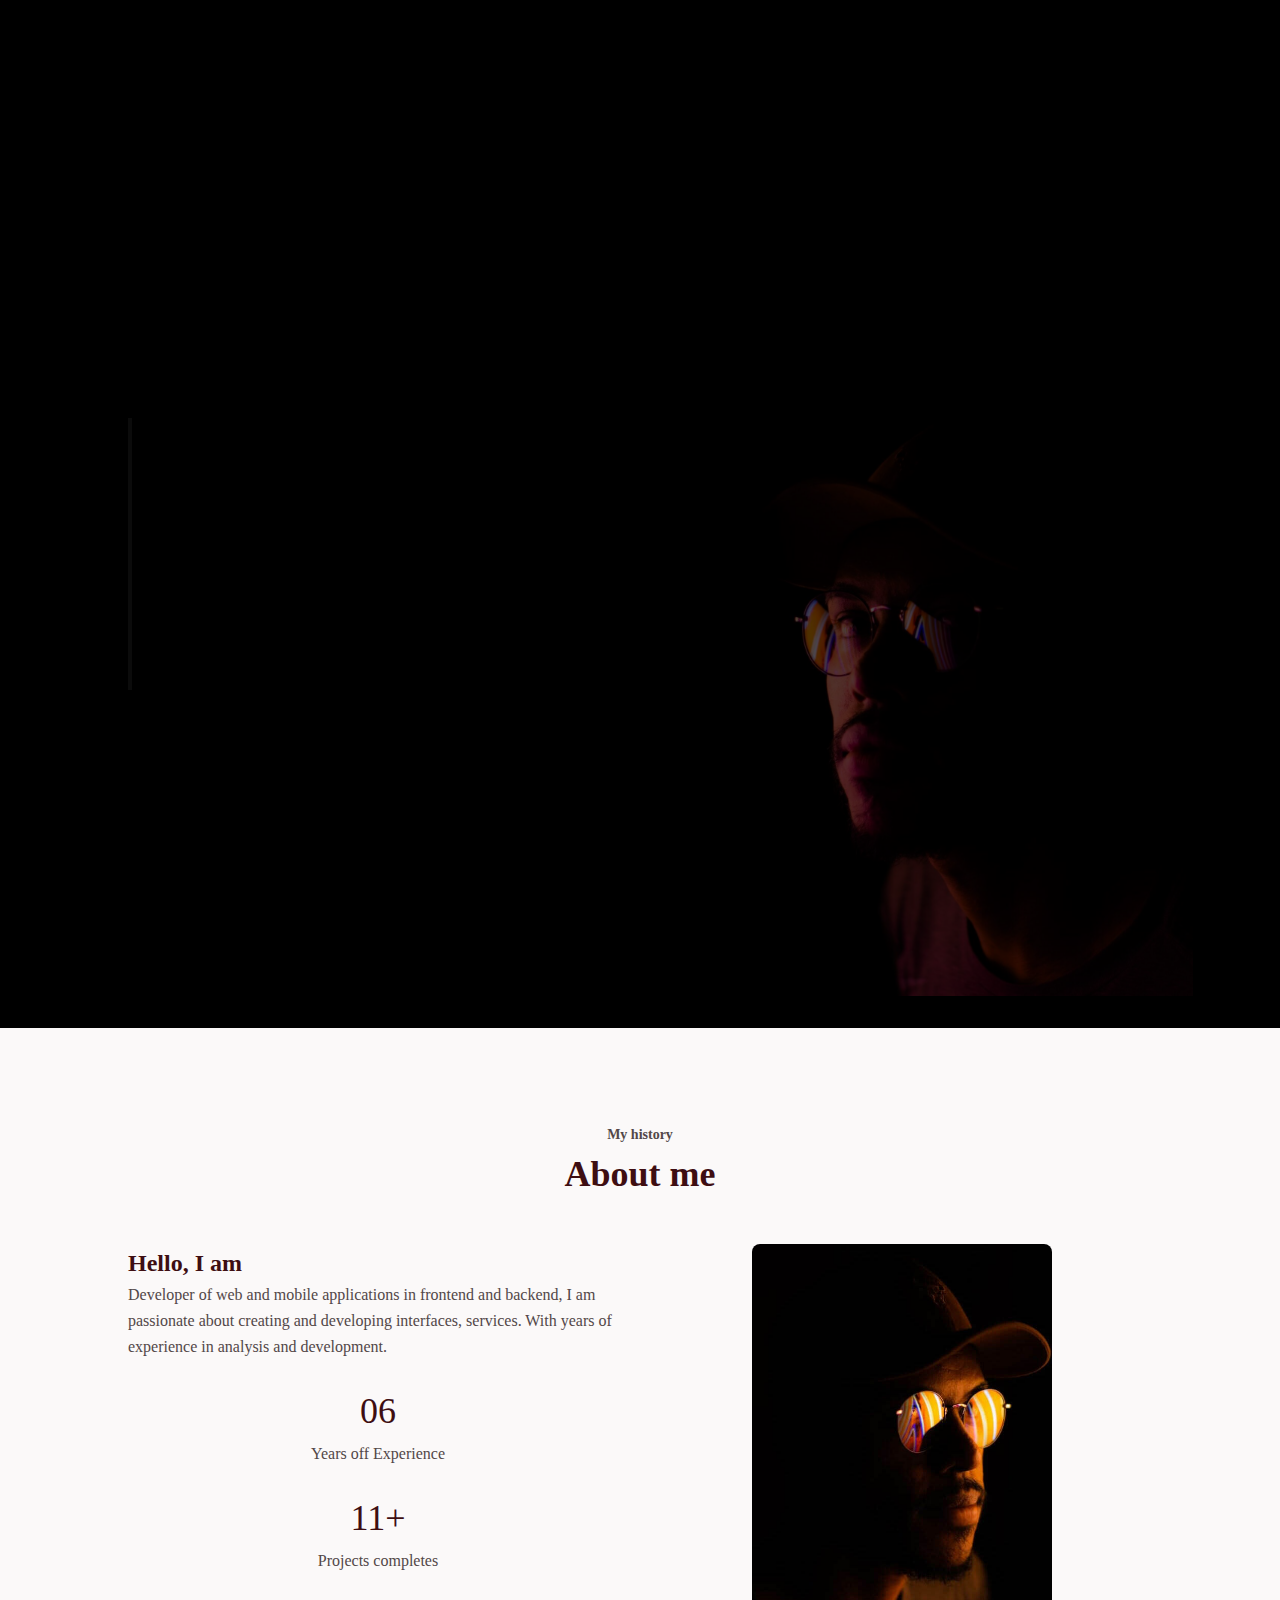
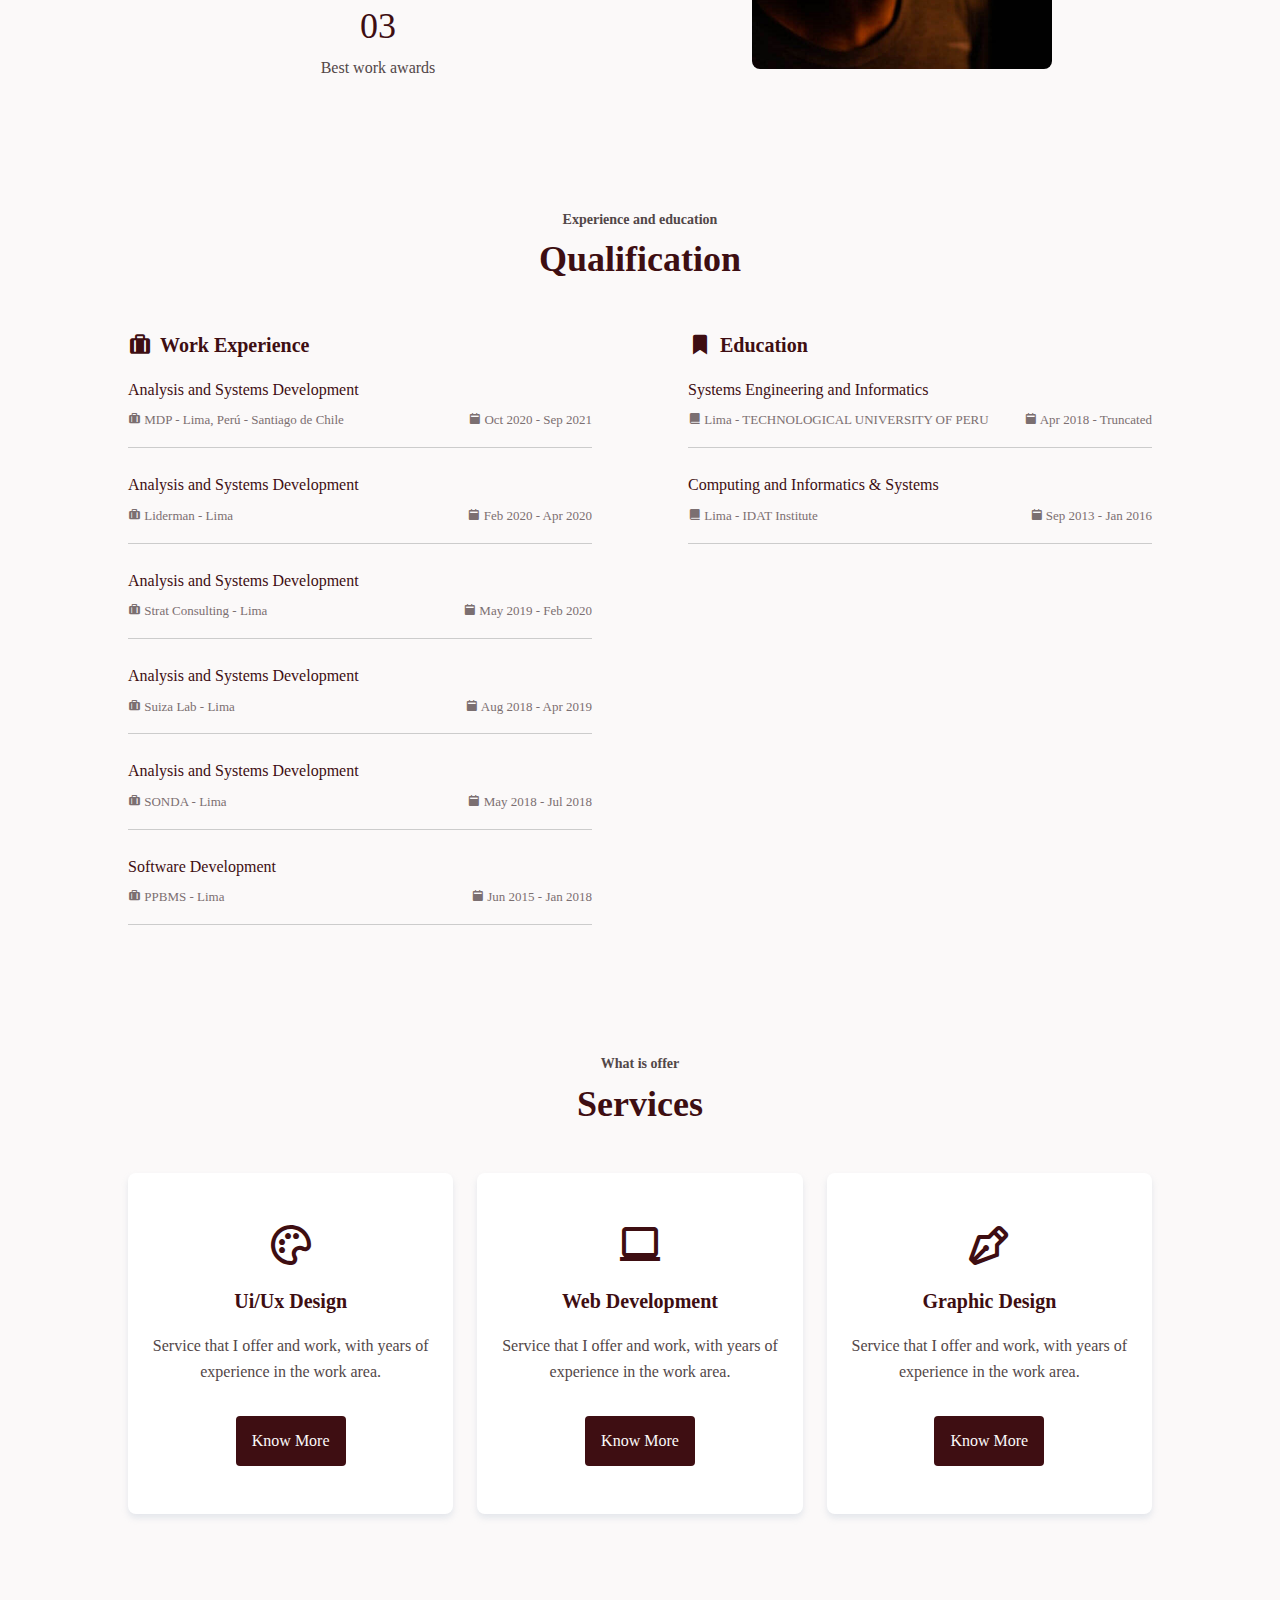
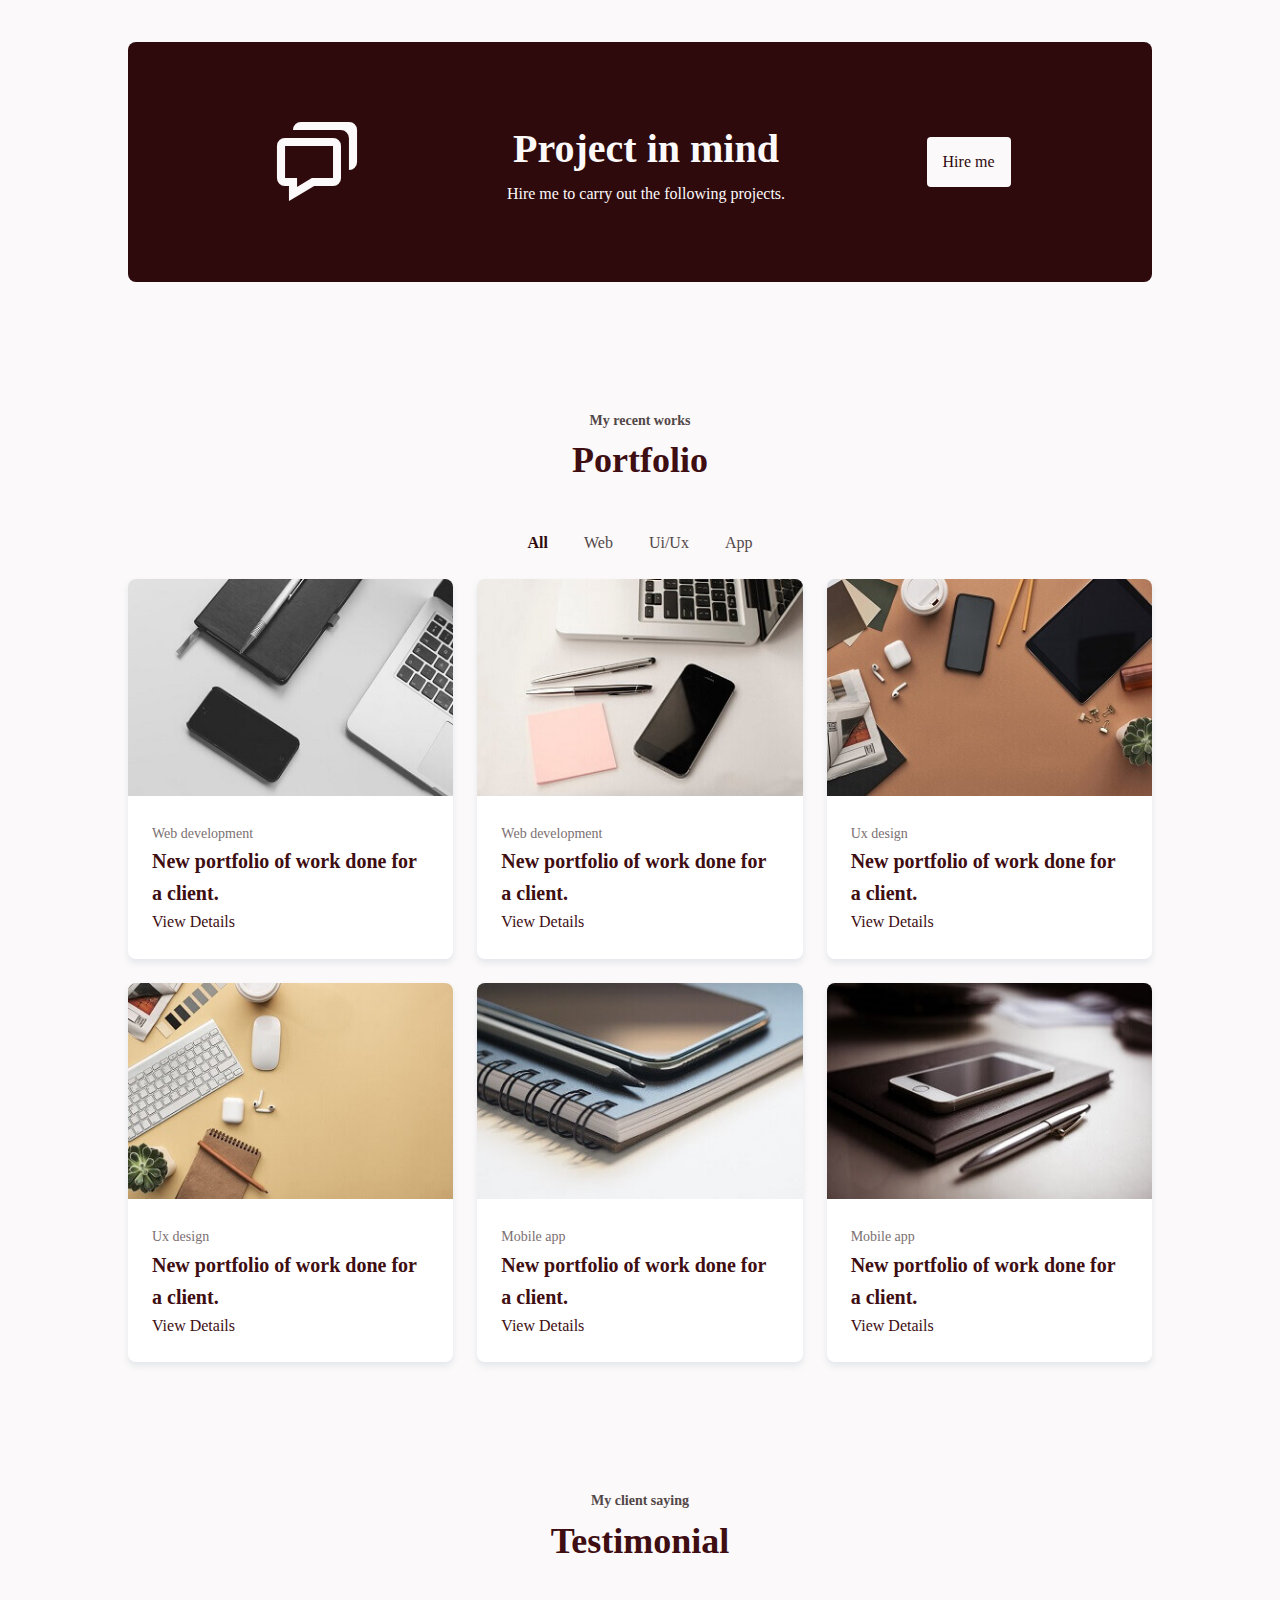
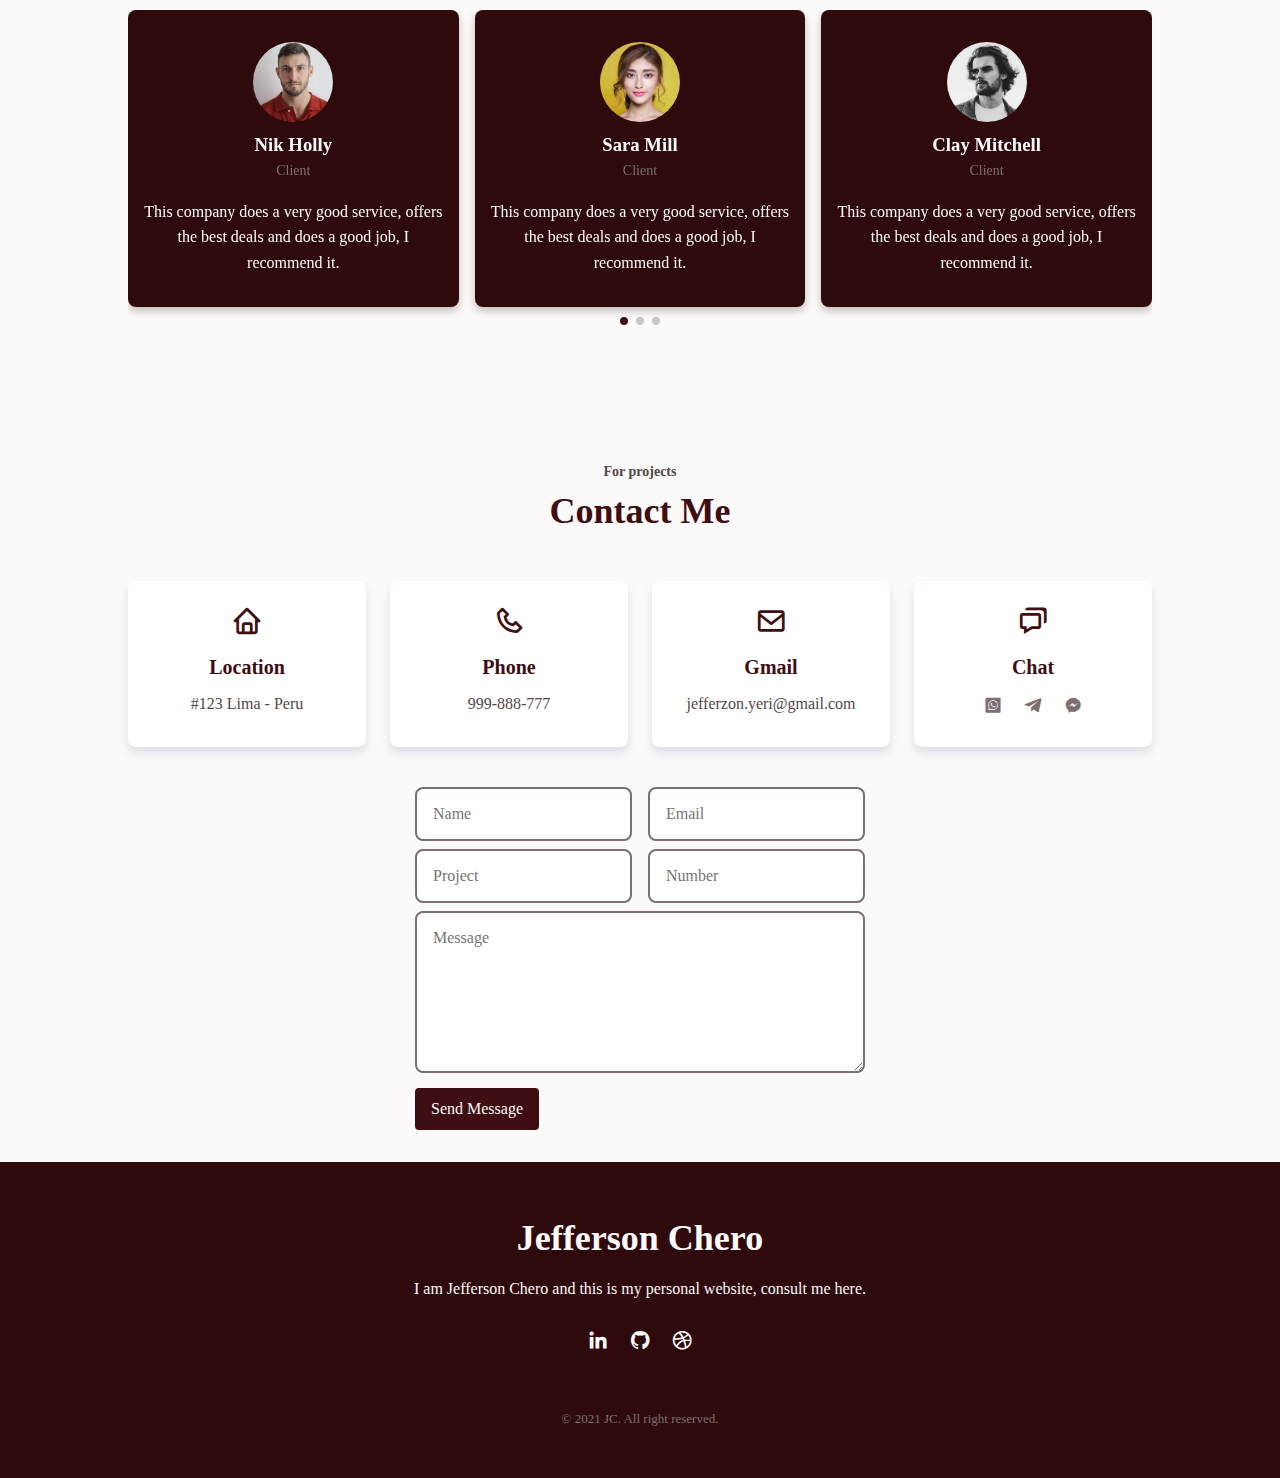
<file: index.html>
<!DOCTYPE html>
<html lang="en">

<head>
    <meta charset="UTF-8">
    <meta http-equiv="X-UA-Compatible" content="IE=edge">
    <meta name="viewport" content="width=device-width, initial-scale=1.0">
    <!--SWIPER CSS-->
    <link rel="stylesheet" href="assets/css/swiper-bundle.min.css">
    <!--BOX ICONS-->
    <link href='https://unpkg.com/boxicons@2.0.9/css/boxicons.min.css' rel='stylesheet'>
    <!--CSS-->
    <link rel="stylesheet" href="assets/css/styles.css">

    <title>Portafolio</title>
</head>

<body>
    <!--SCROLL TOP-->
    <a href="#" class="scrolltop" id="scroll-top">
        <i class='bx bx-chevron-up scrolltop__icon'></i>
    </a>
    <!--HEADER-->
    <header class="l-header" id="header">
        <nav class="nav bd-container">
            <a href="#" class="nav__logo">Jefferson Chero</a>

            <div class="nav__menu" id="nav-menu">
                <ul class="nav__list">
                    <li class="nav__item"><a href="#home" class="nav__link active-link">Home</a></li>
                    <li class="nav__item"><a href="#about" class="nav__link">About</a></li>
                    <li class="nav__item"><a href="#services" class="nav__link">Services</a></li>
                    <li class="nav__item"><a href="#portfolio" class="nav__link">Portfolio</a></li>
                    <li class="nav__item"><a href="#contact" class="nav__link">Contact</a></li>
                </ul>
            </div>
            <div class="nav__toggle" id="nav-toggle">
                <i class='bx bx-menu'></i>
            </div>
        </nav>
    </header>
    <main class="l-main">
        <!--HOME-->
        <section class="home section" id="home">
            <div class="home__container bd-container bd-grid">
                <div class="home__data">
                    <span class="home__greeting">Hello, My name is</span>
                    <h1 class="home__name">Jefferson Chero</h1>
                    <span class="home__profession">Web Developer</span>
                    <a download="" href="assets/pdf/Jefferson Chero Blanquillo.pdf" class="button button-light home__button">Download Cv</a>
                </div>
                <div class="home__social">
                    <a href="https://www.facebook.com/Jefferson.yeri.CB" class="home__social-icon" target="_blank"><i class='bx bxl-facebook-square' ></i></a>
                    <a href="https://www.instagram.com/jefferson.yeri" class="home__social-icon" target="_blank"><i class='bx bxl-instagram' ></i></a>
                    <a href="https://twitter.com/JeffersonYeriCB" class="home__social-icon" target="_blank"><i class='bx bxl-twitter' ></i></a>
                </div>
                <div class="home__img">
                    <img src="assets/img/home.jpg" alt="">
                </div>
            </div>
        </section>
        <!--ABOUT-->
        <section class="about section bd-container" id="about">
            <span class="section-subtitle">My history</span>
            <h2 class="section-title">About me</h2>

            <div class="about__container bd-grid">
                <div class="about__data bd-grid">
                    <p class="about__description"><span>Hello, I am <br></span> Developer of web and mobile applications in frontend and backend, I am passionate about creating and developing interfaces, services. With years of experience in analysis and development.</p>
                    <div>
                        <span class="about__number">06</span>
                        <span class="about__achievement">Years off Experience</span>
                    </div>
                    <div>
                        <span class="about__number">11+</span>
                        <span class="about__achievement">Projects completes</span>
                    </div>
                    <div>
                        <span class="about__number">03</span>
                        <span class="about__achievement">Best work awards</span>
                    </div>
                </div>
                <img src="assets/img/about.jpg" alt="" class="about__img">
            </div>
        </section>
        <!--QUALIFICATION-->
        <section class="qualification section bd-container">
            <span class="section-subtitle">Experience and education</span>
            <h2 class="section-title">Qualification</h2>
            <div class="qualification__container bd-grid">
                <div class="qualification__content">
                    <h2 class="qualification__title">
                        <i class='bx bxs-briefcase-alt qualification__title-icon'></i> Work Experience
                    </h2>
                    <div class="bd-grid">
                        <div class="qualification__data">
                            <h3 class="qualification__area">Analysis and Systems Development</h3>
                            <div class="qualification__box">
                                <span class="qualification__work">
                                    <i class='bx bxs-briefcase-alt qualification__icon'></i>
                                    MDP - Lima, Perú - Santiago de Chile
                                </span>
                                <span class="qualification__work">
                                    <i class='bx bxs-calendar-alt qualification__icon'></i>
                                    Oct 2020 - Sep 2021
                                </span>
                            </div>
                        </div>
                        <div class="qualification__data">
                            <h3 class="qualification__area">Analysis and Systems Development</h3>
                            <div class="qualification__box">
                                <span class="qualification__work">
                                    <i class='bx bxs-briefcase-alt qualification__icon'></i>
                                    Liderman - Lima
                                </span>
                                <span class="qualification__work">
                                    <i class='bx bxs-calendar-alt qualification__icon'></i>
                                    Feb 2020 - Apr 2020
                                </span>
                            </div>
                        </div>
                        <div class="qualification__data">
                            <h3 class="qualification__area">Analysis and Systems Development</h3>
                            <div class="qualification__box">
                                <span class="qualification__work">
                                    <i class='bx bxs-briefcase-alt qualification__icon'></i>
                                    Strat Consulting - Lima
                                </span>
                                <span class="qualification__work">
                                    <i class='bx bxs-calendar-alt qualification__icon'></i>
                                    May 2019 - Feb 2020
                                </span>
                            </div>
                        </div>

                        <div class="qualification__data">
                            <h3 class="qualification__area">Analysis and Systems Development</h3>
                            <div class="qualification__box">
                                <span class="qualification__work">
                                    <i class='bx bxs-briefcase-alt qualification__icon'></i>
                                    Suiza Lab - Lima
                                </span>
                                <span class="qualification__work">
                                    <i class='bx bxs-calendar-alt qualification__icon'></i>
                                    Aug 2018 - Apr 2019
                                </span>
                            </div>
                        </div>

                        <div class="qualification__data">
                            <h3 class="qualification__area">Analysis and Systems Development</h3>
                            <div class="qualification__box">
                                <span class="qualification__work">
                                    <i class='bx bxs-briefcase-alt qualification__icon'></i>
                                    SONDA - Lima
                                </span>
                                <span class="qualification__work">
                                    <i class='bx bxs-calendar-alt qualification__icon'></i>
                                    May 2018 - Jul 2018
                                </span>
                            </div>
                        </div>

                        <div class="qualification__data">
                            <h3 class="qualification__area">Software Development</h3>
                            <div class="qualification__box">
                                <span class="qualification__work">
                                    <i class='bx bxs-briefcase-alt qualification__icon'></i>
                                    PPBMS - Lima
                                </span>
                                <span class="qualification__work">
                                    <i class='bx bxs-calendar-alt qualification__icon'></i>
                                    Jun 2015 - Jan 2018
                                </span>
                            </div>
                        </div>
                    </div>
                </div>
                <div class="qualification__content">
                    <h2 class="qualification__title">
                        <i class='bx bxs-bookmark qualification__title-icon'></i> Education
                    </h2>
                    <div class="bd-grid">
                        <div class="qualification__data">
                            <h3 class="qualification__area">Systems Engineering and Informatics</h3>
                            <div class="qualification__box">
                                <span class="qualification__work">
                                    <i class='bx bxs-book-alt qualification__icon'></i>
                                    Lima - TECHNOLOGICAL UNIVERSITY OF PERU
                                </span>
                                <span class="qualification__work">
                                    <i class='bx bxs-calendar-alt qualification__icon'></i>
                                    Apr 2018 - Truncated
                                </span>
                            </div>
                        </div>
                        <div class="qualification__data">
                            <h3 class="qualification__area">Computing and Informatics & Systems</h3>
                            <div class="qualification__box">
                                <span class="qualification__work">
                                    <i class='bx bxs-book-alt qualification__icon'></i>
                                    Lima - IDAT Institute
                                </span>
                                <span class="qualification__work">
                                    <i class='bx bxs-calendar-alt qualification__icon'></i>
                                    Sep 2013 - Jan 2016
                                </span>
                            </div>
                        </div>
                    </div>
                </div>
            </div>
        </section>
        <!--SERVICES-->
        <section class="services section bd-container" id="services">
            <span class="section-subtitle">What is offer</span>
            <h2 class="section-title">Services</h2>

            <div class="services__container bd-grid">
                <div class="services__data">
                    <i class='bx bx-palette services__icon'></i>
                    <h3 class="services__title">Ui/Ux Design</h3>
                    <p class="services__description">Service that I offer and work, with years of experience in the work area.</p>
                    <a href="#" class="button">Know More</a>
                </div>

                <div class="services__data">
                    <i class='bx bx-laptop services__icon'></i>
                    <h3 class="services__title">Web Development</h3>
                    <p class="services__description">Service that I offer and work, with years of experience in the work area.</p>
                    <a href="#" class="button">Know More</a>
                </div>

                <div class="services__data">
                    <i class='bx bx-pen services__icon'></i>
                    <h3 class="services__title">Graphic Design</h3>
                    <p class="services__description">Service that I offer and work, with years of experience in the work area.</p>
                    <a href="#" class="button">Know More</a>
                </div>
            </div>
        </section>
        <!--PROJECT IN MIND-->
        <section class="project section bd-container">
            <div class="project__container bd-grid">
                <div class="project__data">
                    <i class='bx bx-chat project__icon'></i>

                    <div>
                        <h2 class="project__title">Project in mind</h2>
                        <p class="project__description">Hire me to carry out the following projects.</p>
                    </div>

                    <div>
                        <a href="#" class="button button-white">Hire me</a>
                    </div>
                </div>
            </div>
        </section>
        <!--PORTFOLIO-->
        <section class="portfolio section bd-container" id="portfolio">
            <span class="section-subtitle">My recent works</span>
            <h2 class="section-title">Portfolio</h2>

            <div class="portfolio__nav">
                <span class="portfolio__item active-portfolio" data-filter="all">All</span>
                <span class="portfolio__item" data-filter=".web">Web</span>
                <span class="portfolio__item" data-filter=".ux">Ui/Ux</span>
                <span class="portfolio__item" data-filter=".app">App</span>
            </div>

            <div class="portfolio__container bd-grid">
                <div class="portfolio__content mix web">
                    <a href="#"><img src="assets/img/work1.jpg" alt="" class="portfolio__img"></a>
                    <div class="portfolio__data">
                        <span class="portfolio__subtitle">Web development</span>
                        <a href="#">
                            <h2 class="portfolio__title">New portfolio of work done for a client.</h2>
                            <a href="#" class="button button-link">View Details</a>
                        </a>
                    </div>
                </div>

                <div class="portfolio__content mix web">
                    <a href="#"><img src="assets/img/work2.jpg" alt="" class="portfolio__img"></a>
                    <div class="portfolio__data">
                        <span class="portfolio__subtitle">Web development</span>
                        <a href="#">
                            <h2 class="portfolio__title">New portfolio of work done for a client.</h2>
                            <a href="#" class="button button-link">View Details</a>
                        </a>
                    </div>
                </div>

                <div class="portfolio__content mix ux">
                    <a href="#"><img src="assets/img/work3.jpg" alt="" class="portfolio__img"></a>
                    <div class="portfolio__data">
                        <span class="portfolio__subtitle">Ux design</span>
                        <a href="#">
                            <h2 class="portfolio__title">New portfolio of work done for a client.</h2>
                            <a href="#" class="button button-link">View Details</a>
                        </a>
                    </div>
                </div>

                <div class="portfolio__content mix ux">
                    <a href="#"><img src="assets/img/work4.jpg" alt="" class="portfolio__img"></a>
                    <div class="portfolio__data">
                        <span class="portfolio__subtitle">Ux design</span>
                        <a href="#">
                            <h2 class="portfolio__title">New portfolio of work done for a client.</h2>
                            <a href="#" class="button button-link">View Details</a>
                        </a>
                    </div>
                </div>

                <div class="portfolio__content mix app">
                    <a href="#"><img src="assets/img/work5.jpg" alt="" class="portfolio__img"></a>
                    <div class="portfolio__data">
                        <span class="portfolio__subtitle">Mobile app</span>
                        <a href="#">
                            <h2 class="portfolio__title">New portfolio of work done for a client.</h2>
                            <a href="#" class="button button-link">View Details</a>
                        </a>
                    </div>
                </div>

                <div class="portfolio__content mix app">
                    <a href="#"><img src="assets/img/work6.jpg" alt="" class="portfolio__img"></a>
                    <div class="portfolio__data">
                        <span class="portfolio__subtitle">Mobile app</span>
                        <a href="#">
                            <h2 class="portfolio__title">New portfolio of work done for a client.</h2>
                            <a href="#" class="button button-link">View Details</a>
                        </a>
                    </div>
                </div>
            </div>
        </section>
        <!--TESTIMONIAL-->
        <section class="testimonial section bd-container">
            <span class="section-subtitle">My client saying</span>
            <h2 class="section-title">Testimonial</h2>

            <div class="testimonial__container swiper">
                <div class="swiper-wrapper">
                    <div class="testimonial__content swiper-slide">
                        <img src="assets/img/testimonial1.jpg" alt="" class="testimonial__img">
                        <h3 class="testimonial__title">Nik Holly</h3>
                        <span class="testimonial__client">Client</span>
                        <p class="testimonial__desciption">This company does a very good service, offers the best deals and does a good job, I recommend it.</p>
                    </div>

                    <div class="testimonial__content swiper-slide">
                        <img src="assets/img/testimonial2.jpg" alt="" class="testimonial__img">
                        <h3 class="testimonial__title">Sara Mill</h3>
                        <span class="testimonial__client">Client</span>
                        <p class="testimonial__desciption">This company does a very good service, offers the best deals and does a good job, I recommend it.</p>
                    </div>

                    <div class="testimonial__content swiper-slide">
                        <img src="assets/img/testimonial3.jpg" alt="" class="testimonial__img">
                        <h3 class="testimonial__title">Clay Mitchell</h3>
                        <span class="testimonial__client">Client</span>
                        <p class="testimonial__desciption">This company does a very good service, offers the best deals and does a good job, I recommend it.</p>
                    </div>
                </div>
                <div class="swiper-pagination"></div>
            </div>
        </section>
        <!--CONTACTME-->
        <section class="contact section bd-container" id="contact">
            <span class="section-subtitle">For projects</span>
            <h2 class="section-title">Contact Me</h2>

            <div class="contact__container bd-grid">
                <div class="contact__content bd-grid">
                    <div class="contact__box">
                        <i class='bx bx-home contact__icon'></i>
                        <h3 class="contact__title">Location</h3>
                        <span class="contact__description">#123 Lima - Peru</span>
                    </div>

                    <div class="contact__box">
                        <i class='bx bx-phone contact__icon'></i>
                        <h3 class="contact__title">Phone</h3>
                        <span class="contact__description">999-888-777</span>
                    </div>

                    <div class="contact__box">
                        <i class='bx bx-envelope contact__icon'></i>
                        <h3 class="contact__title">Gmail</h3>
                        <span class="contact__description">jefferzon.yeri@gmail.com</span>
                    </div>

                    <div class="contact__box">
                        <i class='bx bx-chat contact__icon'></i>
                        <h3 class="contact__title">Chat</h3>
                        <div>
                            <a href="#" class="contact__social"><i class='bx bxl-whatsapp-square'></i></a>
                            <a href="#" class="contact__social"><i class='bx bxl-telegram'></i></a>
                            <a href="#" class="contact__social"><i class='bx bxl-messenger'></i></a>
                        </div>
                    </div>
                </div>

                <form action="" class="contact__form">
                    <div class="contact__inputs">
                        <input type="text" placeholder="Name" class="contact__input">
                        <input type="email" placeholder="Email" class="contact__input">
                    </div>

                    <div class="contact__inputs">
                        <input type="text" placeholder="Project" class="contact__input">
                        <input type="number" placeholder="Number" class="contact__input">
                    </div>

                    <textarea name="" id="" cols="0" rows="7" placeholder="Message" class="contact__input"></textarea>

                    <input type="submit" value="Send Message" class="button contact__button">
                </form>
            </div>
        </section>
    </main>
    <!--FOOTER-->
    <footer class="footer">
        <div class="footer__container bd-container">
            <h1 class="footer__title">Jefferson Chero</h1>
            <p class="footer__description">I am Jefferson Chero and this is my personal website, consult me here.</p>

            <div class="footer__social">
                <a href="#" class="footer__link"><i class='bx bxl-linkedin'></i></a>
                <a href="#" class="footer__link"><i class='bx bxl-github'></i></a>
                <a href="#" class="footer__link"><i class='bx bxl-dribbble'></i></a>
            </div>
            <p class="footer__copy">&#169; 2021 JC. All right reserved.</p>
        </div>
    </footer>
    <!--MIXITUP FILTER-->
    <script src="assets/js/mixitup.min.js"></script>
    <!--SWIPER JS-->
    <script src="assets/js/swiper-bundle.min.js"></script>
    <!--GSAP-->
    <script src="assets/js/gsap.min.js"></script>
    <!--MAIN JS-->
    <script src="assets/js/main.js"></script>
</body>

</html>
</file>
<file: assets/index.html>
<!DOCTYPE html>
<html lang="en">

<head>
    <meta charset="UTF-8">
    <meta http-equiv="X-UA-Compatible" content="IE=edge">
    <meta name="viewport" content="width=device-width, initial-scale=1.0">
    <!--SWIPER CSS-->
    <link rel="stylesheet" href="">
    <!--BOX ICONS-->
    <link href='https://unpkg.com/boxicons@2.0.9/css/boxicons.min.css' rel='stylesheet'>
    <!--CSS-->
    <link rel="stylesheet" href="css/styles.css">

    <title>Portafolio</title>
</head>

<body>
    <!--SCROLL TOP-->
    <!--HEADER-->
    <header class="l-header" id="header">
        <nav class="nav bd-container">
            <a href="#" class="nav__logo">Clay Doe</a>

            <div class="nav__menu" id="nav-menu">
                <ul class="nav__list">
                    <li class="nav__item"></li>
                </ul>
            </div>
        </nav>
    </header>
    <main class="l-main">
    </main>
    <!--FOOTER-->
    <!--MIXITUP FILTER-->
    <script src=""></script>
    <!--SWIPER JS-->
    <script src=""></script>
    <!--GSAP-->
    <script src=""></script>
    <!--MAIN JS-->
    <script src="js/main.js"></script>
</body>

</html>
</file>
<file: assets/css/styles.css>
/*GOOGLE FONTS*/

@import url("https://fonts.googleapis.com/css2?family=Poppins:wght@400;500;600;700&display=swap");

/*VARIABLES CSS*/

:root {
    --header-height: 3rem;
    /*Colors*/
    --first-color: #3E0E12;
    --first-color-dark: #2F0A0D;
    --text-color: #524748;
    --first-color-light: #7B6F71;
    --first-color-lighten: #FBF9F9;
    /*Fonts and typography*/
    --body-font: 'Poppins' sans-serif;
    --biggest-font-size: 2.5rem;
    --h1-font-size: 1.5rem;
    --h2-font-size: 1.25rem;
    --h3-font-size: 1.125rem;
    --normal-font-size: .938rem;
    --small-font-size: .813rem;
    --smaller-font-size: .75rem;
    /*Font weight*/
    --font-medium: 500;
    --font-semi-bold: 600;
    --font-bold: 700;
    /*Margenes*/
    --mb-1: .5rem;
    --mb-2: 1rem;
    --mb-3: 1.5rem;
    --mb-4: 2rem;
    --mb-5: 2.5rem;
    --mb-6: 3rem;
    /*Z index*/
    --z-normal: 1;
    --z-tooltip: 10;
    --z-fixed: 100;
}

@media screen and (min-width:768px) {
     :root {
        --biggest-font-size: 4.5rem;
        --h1-font-size: 2.25rem;
        --h2-font-size: 1.5rem;
        --h3-font-size: 1.25rem;
        --normal-font-size: 1rem;
        --small-font-size: .875rem;
        --smaller-font-size: .813rem;
    }
}


/*BASE*/

*,
::before,
::after {
    box-sizing: border-box;
}

html {
    scroll-behavior: smooth;
}

body {
    margin: var(--header-height) 0 0 0;
    font-family: var(--body-font);
    font-size: var(--normal-font-size);
    font-weight: var(--font-medium);
    background-color: var(--first-color-lighten);
    color: var(--text-color);
    line-height: 1.6;
}

h1,
h2,
h3,
ul,
p {
    margin: 0;
}

h2,
h3 {
    font-weight: var(--font-semi-bold);
}

ul {
    padding: 0;
    list-style: none;
}

a {
    text-decoration: none;
}

img {
    max-width: 100%;
    height: auto;
    display: block;
}


/*CLASS CSS*/

.section {
    padding: 4rem 0 2rem;
}

.section-title,
.section-subtitle {
    text-align: center;
}

.section-title {
    font-size: var(--h1-font-size);
    color: var(--first-color);
    margin-bottom: var(--mb-3);
}

.section-subtitle {
    display: block;
    font-size: var(--small-font-size);
    font-weight: var(--font-semi-bold);
}


/*LAYOUT*/

.bd-container {
    max-width: 1024px;
    width: calc(100% - 2rem);
    margin-left: var(--mb-2);
    margin-right: var(--mb-2);
}

.bd-grid {
    display: grid;
    gap: 1.5rem;
}

.l-header {
    width: 100%;
    position: fixed;
    top: 0;
    left: 0;
    z-index: var(--z-fixed);
    background-color: #000;
}


/*NAV*/

.nav {
    height: var(--header-height);
    display: flex;
    justify-content: space-between;
    align-items: center;
}

@media screen and (max-width: 768px) {
    .nav__menu {
        position: fixed;
        top: -100%;
        left: 0;
        width: 100%;
        padding-top: 1.5rem;
        text-align: center;
        background-color: #000;
        transition: .4s;
        box-shadow: 0 2px 4px rgba(0, 0, 0, .1);
        border-radius: 0 0 1rem 1rem;
    }
}

.nav__item {
    margin-bottom: var(--mb-3);
}

.nav__link {
    color: var(--first-color-lighten);
    transition: .3s;
}

.nav__link:hover {
    color: var(--first-color-light);
}

.nav__logo,
.nav__toggle {
    color: var(--first-color-lighten);
}

.nav__toggle {
    font-size: 1.3rem;
    cursor: pointer;
}


/*SHOW MENU*/

.show-menu {
    top: var(--header-height);
}


/*ACTIVE MENU*/

.active-link {
    position: relative;
}

.active-link::after {
    content: '';
    position: absolute;
    bottom: -.7rem;
    left: 0;
    width: 65%;
    height: 3px;
    background-color: var(--first-color-light);
}


/*CHANGE BACKGROUND HEADER*/

.scroll-header {
    background-color: var(--first-color-lighten);
    box-shadow: 0 2px 4px rgba(0, 0, 0, .1);
}

.scroll-header .nav__logo,
.scroll-header .nav__toggle,
.scroll-header .nav__link {
    color: var(--first-color-dark);
}

.scroll-header .nav__menu {
    background-color: var(--first-color-lighten);
}


/*SCROLL TOP*/

.scrolltop {
    position: fixed;
    right: 1rem;
    bottom: -20%;
    display: flex;
    justify-content: center;
    align-items: center;
    padding: .5rem;
    background: rgba(123, 111, 113, .7);
    border-radius: .5rem;
    z-index: var(--z-tooltip);
    transition: .4s;
    visibility: hidden;
}

.scrolltop:hover {
    background-color: var(--first-color);
}

.scrolltop__icon {
    font-size: 2rem;
    color: var(--first-color-lighten);
}


/*SHOW SCROLL TOP*/

.show-scroll {
    visibility: visible;
    bottom: 1.5rem;
}


/*HOME, revisar home__container*/

.home {
    background-color: #000;
    overflow: hidden;
}

.home__container {
    position: relative;
    height: calc(100vh - var(--header-height));
    grid-template-rows: repeat(2, max-content);
    align-content: space-around;
    row-gap: 2rem;
}

.home__data {
    border-left: 4px solid var(--first-color-lighten);
    color: var(--first-color-lighten);
    padding-left: 1.5rem;
    z-index: var(--z-tooltip);
}

.home__name {
    font-size: var(--biggest-font-size);
}

.home__greeting,
.home__profession {
    display: block;
    font-weight: var(--font-bold);
}

.home__greeting {
    font-size: .813rem;
}

.home__profession {
    font-size: .938rem;
    margin-bottom: var(--mb-3);
}

.home__img {
    position: absolute;
    right: 0;
    bottom: 0;
}

.home__img img {
    width: 240px;
}

.home__social {
    display: flex;
    flex-direction: column;
}

.home__social-icon {
    width: max-content;
    font-size: 1.3rem;
    margin-bottom: var(--mb-2);
    color: var(--first-color-lighten);
}

.home__social-icon:hover {
    color: var(--first-color-light);
}


/*BUTTONS*/

.button {
    display: inline-block;
    background-color: var(--first-color);
    color: var(--first-color-lighten);
    padding: .75rem 1rem;
    border-radius: .25rem;
    transition: .3s;
}

.button:hover {
    background-color: var(--first-color-dark);
}

.button-light {
    background-color: var(--first-color-light)
}

.button-white {
    background-color: var(--first-color-lighten);
    color: var(--first-color-dark);
}

.button-white:hover {
    background-color: var(--first-color-lighten);
}

.button-link {
    background: none;
    color: var(--first-color);
    padding: 0;
}

.button-link:hover {
    background: none;
}


/*ABOUT*/

.about__data {
    text-align: center;
}

.about__description span {
    font-size: var(--h2-font-size);
    font-weight: var(--font-semi-bold);
    color: var(--first-color);
}

.about__number {
    font-size: var(--h1-font-size);
    color: var(--first-color);
    display: block;
}

.about__img {
    justify-self: center;
    width: 220px;
    border-radius: .5rem;
}


/*QUALIFICATION*/

.qualification__container {
    row-gap: 2.5rem;
}

.qualification__title {
    font-size: var(--h3-font-size);
    color: var(--first-color);
    margin-bottom: var(--mb-2);
    display: flex;
    align-items: center;
}

.qualification__title-icon {
    font-size: 1.5rem;
    margin-right: var(--mb-1);
}

.qualification__box {
    padding-bottom: 1rem;
    border-bottom: 1px solid #CCC;
}

.qualification__area {
    font-size: var(--normal-font-size);
    color: var(--first-color);
    margin-bottom: var(--mb-1);
    font-weight: var(--font-medium);
}

.qualification__icon,
.qualification__work {
    font-size: var(--smaller-font-size);
    color: var(--first-color-light);
}

.qualification__work {
    display: block;
}


/*SERVICES*/

.services__data {
    padding: 3rem 1rem;
    background-color: #FFF;
    border-radius: .5rem;
    text-align: center;
    transform: .4s;
    box-shadow: 0 4px 6px rgba(174, 190, 205, .3);
}

.services__icon,
.services__title {
    margin-bottom: var(--mb-2);
    color: var(--first-color);
}

.services__icon {
    font-size: 3rem;
}

.services__title {
    font-size: var(--h3-font-size);
}

.services__description {
    margin-bottom: var(--mb-4);
}

.services__data:hover {
    transform: translateY(-.5rem);
    box-shadow: 0 6px 8px rgba(174, 190, 205, .4);
}


/*PROJECT IN MID*/

.project__container {
    padding: 1.5rem 1rem;
    background-color: var(--first-color-dark);
    color: var(--first-color-lighten);
    border-radius: .5rem;
    text-align: center;
}

.project__icon,
.project__title {
    margin-bottom: var(--mb-1);
}

.project__icon {
    font-size: 3.5rem;
}

.project__title {
    font-size: 1.5rem;
}

.project__description {
    margin-bottom: var(--mb-4);
}


/*PORTFOLIO*/

.portfolio__nav {
    text-align: center;
    margin-bottom: var(--mb-3);
}

.portfolio__item {
    margin: var(--mb-2);
    cursor: pointer;
}

.portfolio__content {
    background-color: #FFF;
    border-radius: .5rem;
    overflow: hidden;
    box-shadow: 0 4px 6px rgba(174, 190, 205, .3);
}

.portfolio__img {
    width: 100%;
    transition: .4s;
}

.portfolio__data {
    padding: 1.5rem;
}

.portfolio__subtitle {
    font-size: var(--small-font-size);
    color: var(--first-color-light);
}

.portfolio__title {
    font-size: var(--h3-font-size);
    color: var(--first-color);
}

.portfolio__content:hover {
    box-shadow: 0 6px 8px rgba(174, 190, 205, .4);
}

.portfolio__content:hover .portfolio__img {
    transform: scale(1.02);
}


/*Active menu portfolio*/

.active-portfolio {
    color: var(--first-color-dark);
    font-weight: var(--font-semi-bold);
}


/*TESTIMONIAL*/

.testimonial__content {
    display: grid;
    background-color: var(--first-color-dark);
    color: var(--first-color-lighten);
    border-radius: .5rem;
    padding: 2rem 1rem;
    text-align: center;
    box-shadow: 0 4px 8px rgba(47, 10, 13, .25);
}

.testimonial__img {
    width: 80px;
    height: 80px;
    border-radius: 50%;
    justify-self: center;
    margin-bottom: var(--mb-1);
}

.testimonial__client {
    font-size: var(--small-font-size);
    color: var(--first-color-light);
    margin-bottom: var(--mb-2);
}

.swiper-pagination {
    position: initial;
}

.swiper-pagination-bullet-active {
    background-color: var(--first-color);
}


/*CONTACTME*/

.contact__container {
    row-gap: 2.5rem;
}

.contact__content {
    grid-template-columns: repeat(auto-fit, minmax(220px, 1fr));
}

.contact__box {
    background-color: #FFF;
    border-radius: .5rem;
    padding: 1.5rem;
    text-align: center;
    box-shadow: 0 4px 6px rgba(174, 190, 205, .3);
}

.contact__icon,
.contact__title {
    color: var(--first-color);
}

.contact__icon {
    font-size: 2rem;
}

.contact__title {
    font-size: var(--h3-font-size);
    margin: var(--mb-1) 0;
}

.contact__social {
    color: var(--first-color-light);
    font-size: 1.25rem;
    margin: 0 var(--mb-1);
}

.contact__box {
    box-shadow: 0 6px 8px rgba(174, 190, 205, .4);
}

.contact__inputs {
    display: grid;
    grid-template-columns: repeat(2, 1fr);
    column-gap: 1rem;
}

.contact__input,
.contact__button {
    outline: none;
    font-family: var(--body-font);
    font-size: var(--normal-font-size);
}

.contact__input {
    width: 100%;
    padding: 1rem;
    border: 2px solid var(--first-color-light);
    color: var(--first-color);
    border-radius: .5rem;
    margin-bottom: var(--mb-1);
}

.contact::placeholder {
    color: var(--first-color-light);
    font-family: var(--body-font);
    font-weight: var(--font-semi-bold);
}

.contact__button {
    cursor: pointer;
    border: none;
}


/*FOOTER*/

.footer {
    background-color: var(--first-color-dark);
    color: var(--first-color-lighten);
    text-align: center;
}

.footer__container {
    padding: 3rem 0;
}

.footer__title {
    font-size: var(--h1-font-size);
    margin-bottom: var(--mb-1);
    font-weight: var(--font-semi-bold);
}

.footer__description {
    margin-bottom: var(--mb-3);
}

.footer__social {
    margin-bottom: var(--mb-6);
}

.footer__link {
    font-size: 1.4rem;
    color: var(--first-color-lighten);
    margin: 0 var(--mb-1);
    transition: .3s;
}

.footer__link:hover {
    color: var(--first-color-light);
}

.footer__copy {
    font-size: var(--smaller-font-size);
    color: var(--first-color-light);
}


/*MEDIA QUERIES*/

@media screen and (min-width: 576px) {
    .home__img img {
        width: 330px;
    }
    .about__container,
    .qualification__container,
    .services__container,
    .portfolio__container {
        grid-template-columns: repeat(2, 1fr);
    }
    .contact__form {
        width: 450px;
        justify-self: center;
    }
}

@media screen and (min-width: 768px) {
    body {
        margin: 0;
    }
    .section {
        padding-top: 6rem;
    }
    .section-title {
        margin-bottom: var(--mb-5);
    }
    .nav {
        height: calc(var(--header-height) + 1.5rem);
    }
    .nav__list {
        display: flex;
    }
    .nav__item {
        margin-left: var(--mb-5);
        margin-bottom: 0;
    }
    .nav__toggle {
        display: none;
    }
    .home__container {
        height: 100vh;
        grid-template-rows: max-content .5fr;
        align-content: flex-end;
    }
    .home__greeting {
        font-size: 1.25rem;
    }
    .home__profession {
        font-size: 2rem;
    }
    .home__social {
        flex-direction: row;
        align-items: center;
    }
    .home__social-icon {
        margin-right: var(--mb-4);
        margin-bottom: 0;
    }
    .home__img img {
        width: 440px;
    }
    .about__description {
        text-align: initial;
    }
    .about__img {
        width: 300px;
    }
    .qualification__box {
        display: flex;
        justify-content: space-between;
    }
    .services__container,
    .portfolio__container {
        grid-template-columns: repeat(3, 1fr);
    }
    .project__container {
        padding: 4.5rem 0;
    }
    .project__data {
        display: flex;
        justify-content: space-evenly;
        align-items: center;
    }
    .project__icon,
    .project__title,
    .project__description {
        margin-bottom: 0;
    }
    .project__icon {
        font-size: 6rem;
    }
    .project__title {
        font-size: 2.5rem;
    }
}

@media screen and (min-width: 1024px) {
    .bd-container {
        margin-left: auto;
        margin-right: auto;
    }
    .qualification__container {
        column-gap: 6rem;
    }
}
</file>
